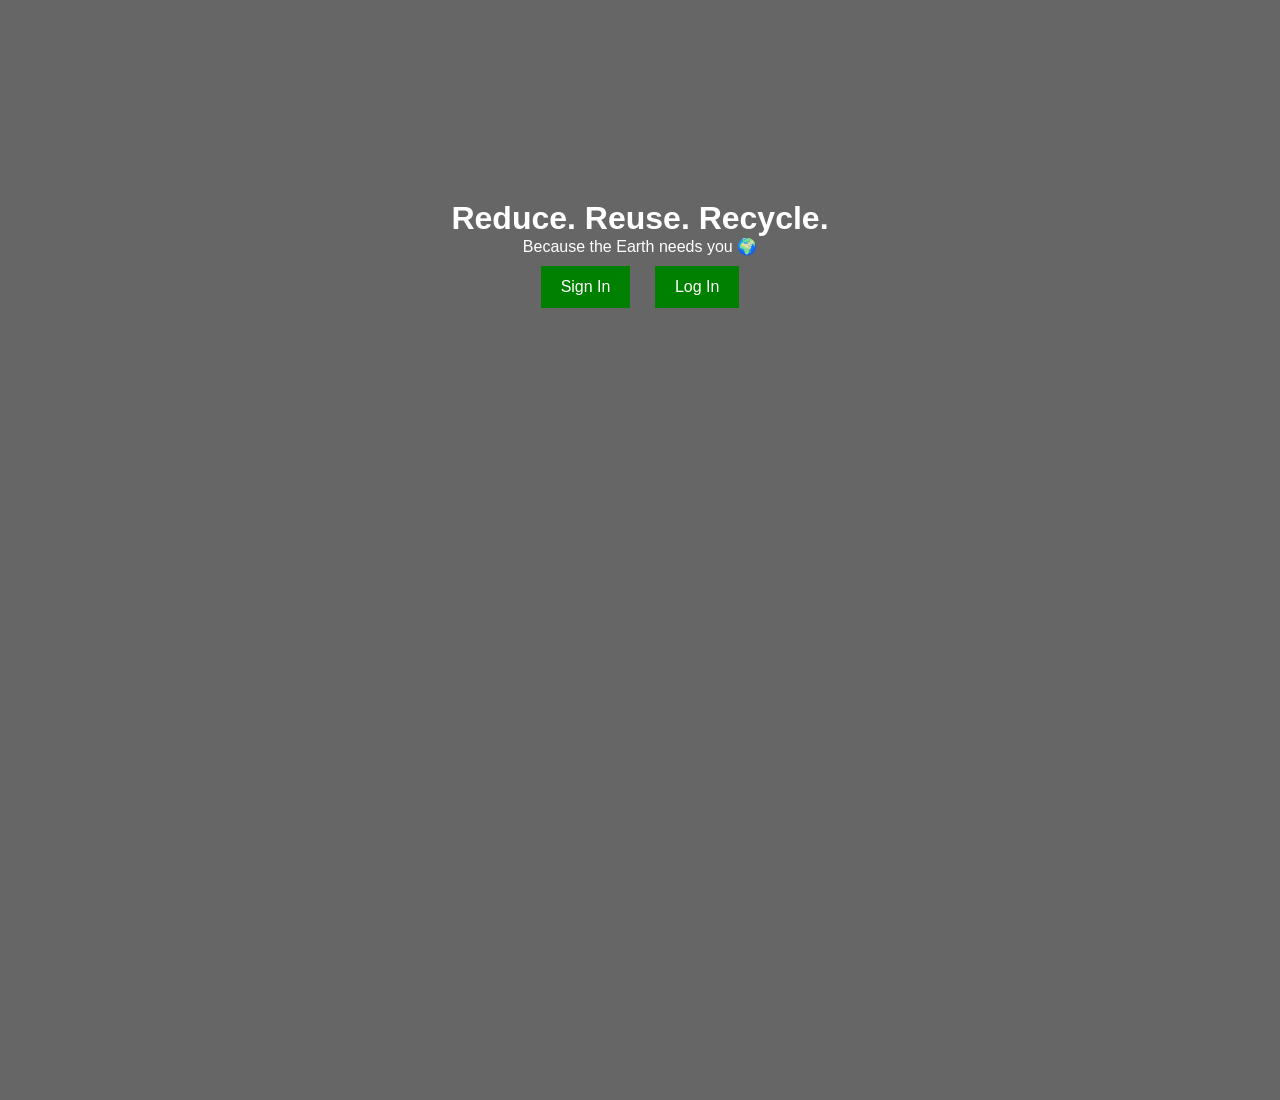
<file: index.html>
<!DOCTYPE html>
<html>
<head>
  <title>EcoNudge</title>
  <link rel="stylesheet" href="project_files.css">
</head>
<body>

<div class="landing">
  <div class="overlay">
    <h1>Reduce. Reuse. Recycle.</h1>
    <p>Because the Earth needs you 🌍</p>

    <a href="signin.html" class="btn">Sign In</a>
    <a href="login.html" class="btn">Log In</a>
  </div>
</div>

</body>
</html>
</file>
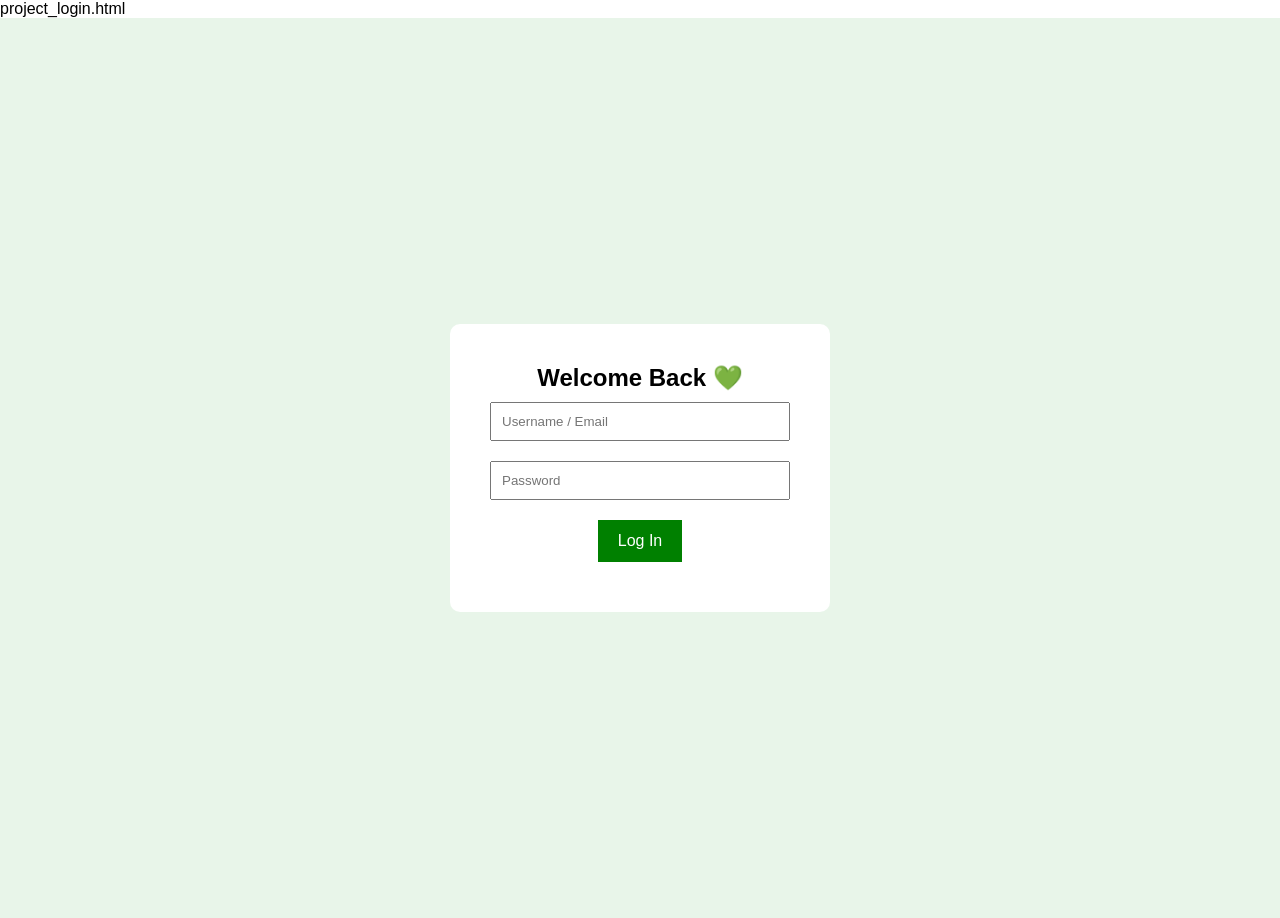
<file: login.html>
project_login.html
<!DOCTYPE html>
<html>
<head>
  <title>Log In</title>
  <link rel="stylesheet" href="project_files.css">
</head>
<body>

<div class="form-page">
  <div class="form-box">
    <h2>Welcome Back 💚</h2>

    <input type="text" placeholder="Username / Email" required>
    <input type="password" placeholder="Password" required>

    <a href="dashboard.html" class="btn">Log In</a>
  </div>
</div>

</body>
</html>
</file>
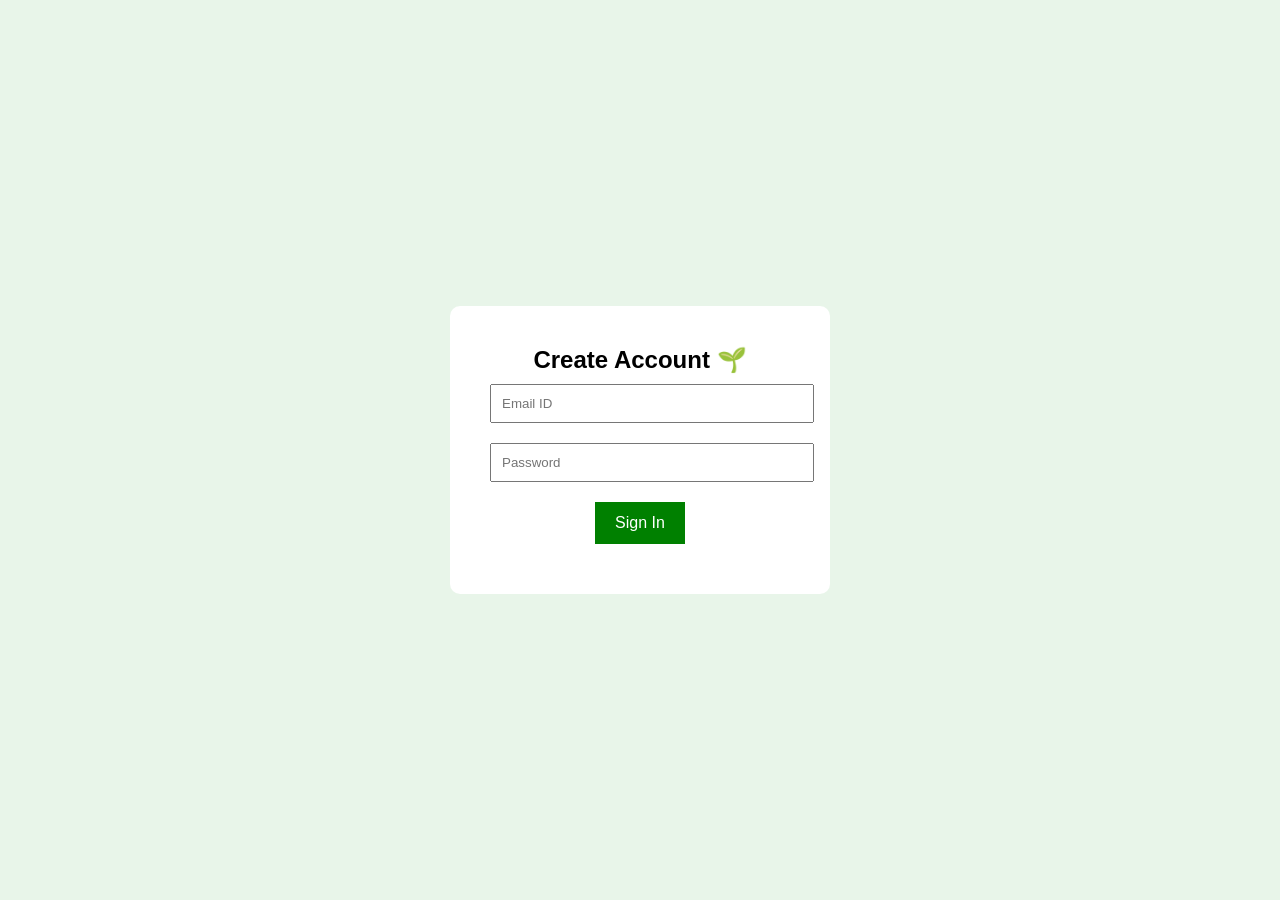
<file: signin.html>
<!DOCTYPE html>
<html>
<head>
  <title>Sign In</title>
  <link rel="stylesheet" href="project_files.css">
</head>
<body>

<div class="form-page">
  <div class="form-box">
    <h2>Create Account 🌱</h2>

    <input type="email" placeholder="Email ID" required>
    <input type="password" placeholder="Password" required>

    <a href="dashboard.html" class="btn">Sign In</a>
  </div>
</div>

</body>
</html>
</file>
<file: project_files.css>
* {
  margin: 0;
  font-family: Arial, sans-serif;
}

/* LANDING */
.landing {
  height: 100vh;
  background: url("https://images.unsplash.com/photo-1501004318641-b39e6451bec6") center/cover;
}

.overlay {
  background: rgba(0,0,0,0.6);
  height: 100%;
  color: white;
  text-align: center;
  padding-top: 200px;
}

.btn {
  display: inline-block;
  padding: 12px 20px;
  background: green;
  color: white;
  text-decoration: none;
  margin: 10px;
}

/* DASHBOARD */

.dashboard {
  display: flex;
  height: 100vh;
  background: url("https://images.unsplash.com/photo-1528323273322-d81458248d40") center/cover no-repeat;
}
.content {
  flex: 1;
  padding: 30px;
  background: rgba(255, 255, 255, 0.55);
}

.sidebar {
  width: 220px;
  background: #e8f5e9;
  padding: 20px;
}

.sidebar button {
  width: 100%;
  padding: 10px;
  margin-bottom: 10px;
  background: green;
  color: white;
  border: none;
  border-radius: 16px;
}


.section {
  display: none;
  background: white;
  padding: 25px;
  border-radius: 10px;
}

.section.active {
  display: block;
}

.card {
  background: #dff3e3;
  padding: 15px;
  margin: 15px 0;
  border-radius: 8px;
}
/* FORM PAGES */
.form-page {
  height: 100vh;
  background: #e8f5e9;
  display: flex;
  justify-content: center;
  align-items: center;
}

.form-box {
  background: white;
  padding: 40px;
  border-radius: 10px;
  width: 300px;
  text-align: center;
}

.form-box input {
  width: 100%;
  padding: 10px;
  margin: 10px 0;
}

/* Challenge Image */
.challenge-img {
  width: 100%;
  height: 150px;
  object-fit: cover;
  border-radius: 8px;
  margin-bottom: 10px;
}
</file>
